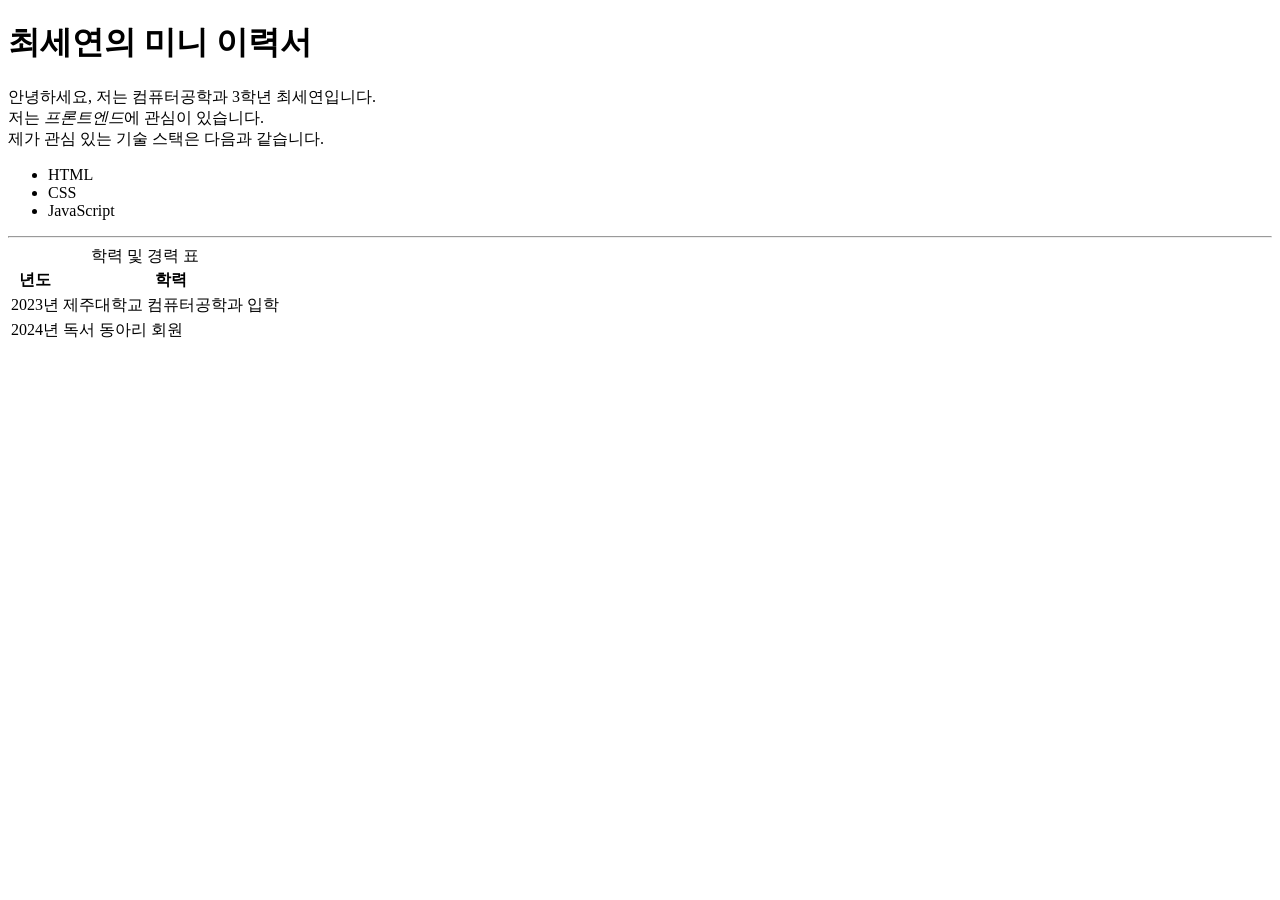
<file: week2/index.html>
<!DOCTYPE html>
<html lang="en">
<head>
    <meta charset="UTF-8">
    <meta name="viewport" content="width=device-width, initial-scale=1.0">
    <title>최세연의 미니 이력서</title>
</head>
<body>
    <h1>최세연의 미니 이력서</h1>
    <p>안녕하세요, 저는 컴퓨터공학과 3학년 최세연입니다. <br />
        저는 <em>프론트엔드</em>에 관심이 있습니다. <br />
        제가 관심 있는 기술 스택은 다음과 같습니다.
    </p>
    <ul>
        <li>HTML</li>
        <li>CSS</li>
        <li>JavaScript</li>
    </ul>
    <hr />
    <table>
        <caption>학력 및 경력 표</caption>
        <thead>
            <tr>
                <th>년도</th>
                <th>학력</th>
            </tr>
        </thead>
        <tbody>
            <tr>
                <td>2023년</td>
                <td>제주대학교 컴퓨터공학과 입학</td>
            </tr>
            <tr>
                <td>2024년</td>
                <td>독서 동아리 회원</td>
            </tr>
        </tbody>
    </table>
</body>
</html>
</file>
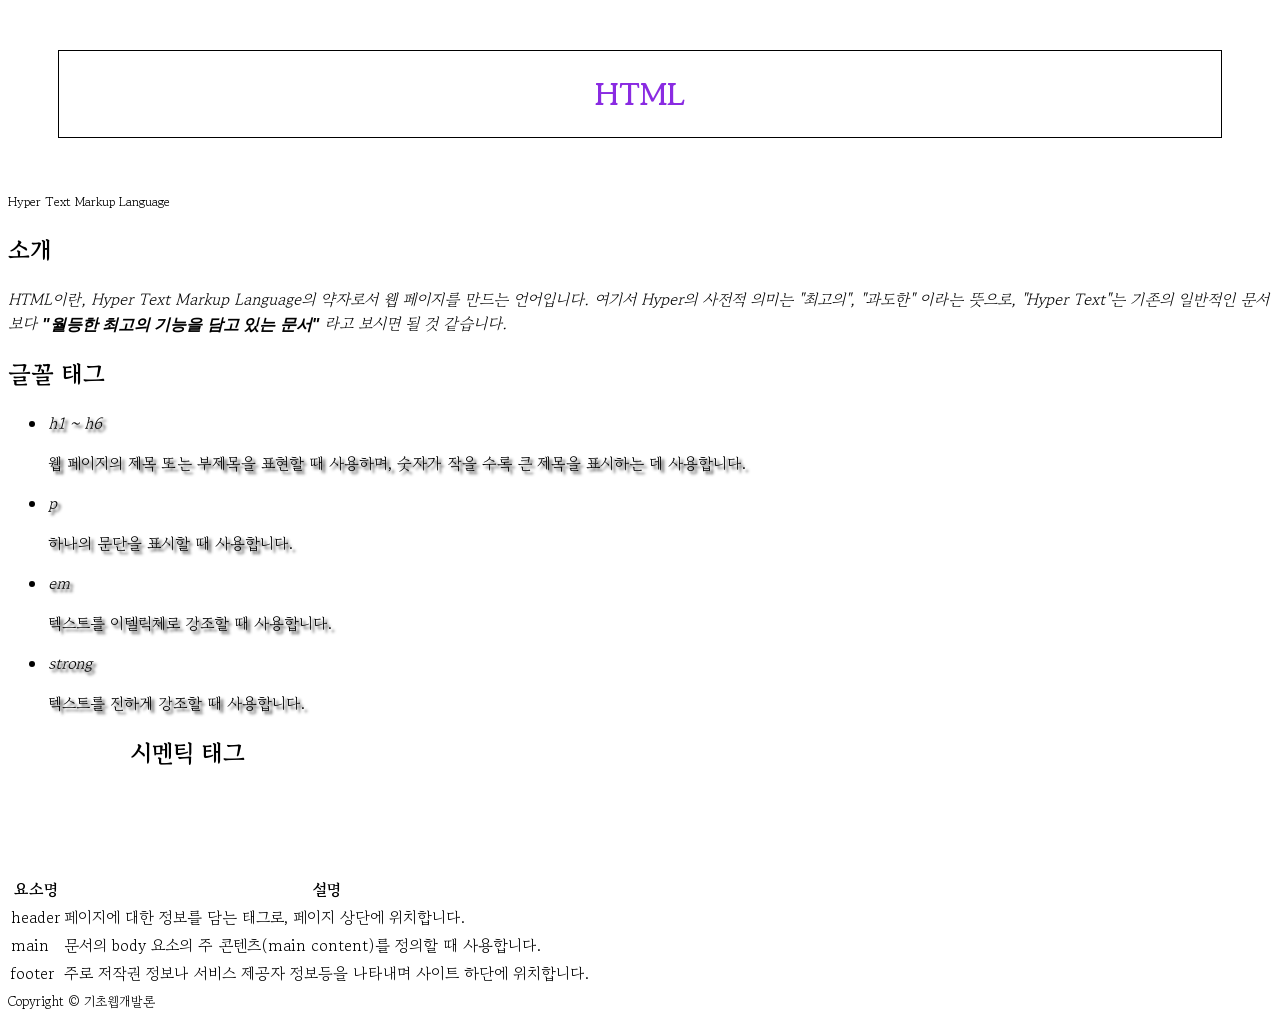
<file: week4/index.html>
<!doctype html>
<html lang="ko">
  <head>
    <meta charset="UTF-8" />
    <meta name="viewport" content="width=device-width, initial-scale=1.0" />
    <title>나만의 프로필 카드 - Week 4</title>

    <!-- 🔽 여기에 구글 웹 폰트 <link> 태그를 추가하세요 -->
    <link rel="preconnect" href="https://fonts.googleapis.com">
    <link rel="preconnect" href="https://fonts.gstatic.com" crossorigin>
    <link href="https://fonts.googleapis.com/css2?family=Gowun+Batang&family=Nanum+Myeongjo&display=swap" rel="stylesheet">
    <!-- 🔽 여기에 Internal Style Sheet(<style> 태그)를 작성하세요 -->
    <style>
      html{
        font-family: "Gowun Batang", serif;
        font-weight: 400;
        font-style: normal;
      }
      .name{
        color: blueviolet;
        border: 1px solid #000;
        padding: 20px;
        margin: 50px;
        text-align: center;
      }
      .language{
        font-size: 13px;
      }
      .intro{
        font-style: italic;
      }
      #strong{
        font-family: sans-serif;
      }
      h2+ul{
        text-shadow: 3px 3px 3px #222;
      }
      .box{
        width: 360px;
        height: 120px;
        text-align: center;
        box-sizing: border-box;
      }
    </style>
    </head>
  <body>
    <header>
      <h1 class="name">HTML</h1>
      <span class="language">Hyper Text Markup Language</span>
    </header>
    <main>
      <section>
        <h2>소개</h2>
        <p class="intro">
          HTML이란, Hyper Text Markup Language의 약자로서 웹 페이지를 만드는
          언어입니다. 여기서 Hyper의 사전적 의미는 "최고의", "과도한" 이라는
          뜻으로, "Hyper Text"는 기존의 일반적인 문서보다
          <strong id="strong">"월등한 최고의 기능을 담고 있는 문서"</strong> 라고 보시면 될
          것 같습니다.
        </p>
      </section>

      <section>
        <h2>글꼴 태그</h2>
        <ul>
          <li>
            <em>h1 ~ h6</em>
            <p>
              웹 페이지의 제목 또는 부제목을 표현할 때 사용하며, 숫자가 작을
              수록 큰 제목을 표시하는 데 사용합니다.
            </p>
          </li>
          <li>
            <em>p</em>
            <p>하나의 문단을 표시할 때 사용합니다.</p>
          </li>
          <li>
            <em>em</em>
            <p>텍스트를 이텔릭체로 강조할 때 사용합니다.</p>
          </li>
          <li>
            <em>strong</em>
            <p>텍스트를 진하게 강조할 때 사용합니다.</p>
          </li>
        </ul>
      </section>

      <section>
        <h2 class="box">시멘틱 태그</h2>
        <table>
          <thead>
            <tr>
              <th>요소명</th>
              <th>설명</th>
            </tr>
          </thead>
          <tbody>
            <tr>
              <td>header</td>
              <td>
                페이지에 대한 정보를 담는 태그로, 페이지 상단에 위치합니다.
              </td>
            </tr>
            <tr>
              <td>main</td>
              <td>
                문서의 body 요소의 주 콘텐츠(main content)를 정의할 때
                사용합니다.
              </td>
            </tr>
            <tr>
              <td>footer</td>
              <td>
                주로 저작권 정보나 서비스 제공자 정보등을 나타내며 사이트 하단에
                위치합니다.
              </td>
            </tr>
          </tbody>
        </table>
      </section>
    </main>
    <footer>
      <small>Copyright &copy; 기초웹개발론</small>
    </footer>
  </body>
</html>
</file>
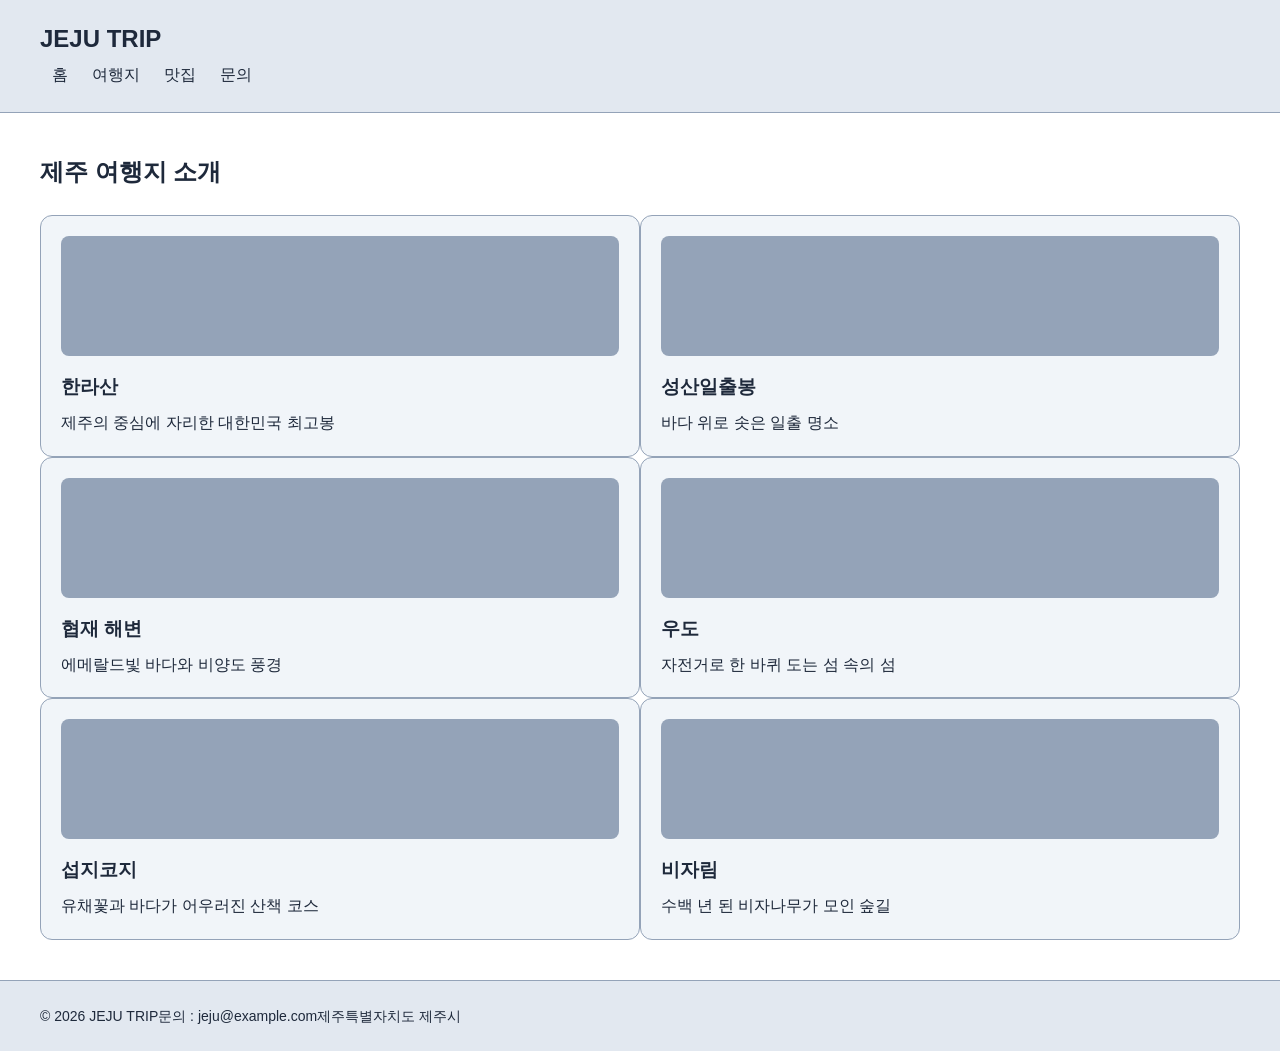
<file: week8/index.html>
<!DOCTYPE html>
<html lang="ko">
<head>
  <meta charset="UTF-8">
  <!-- [viewport] 여기에 viewport 메타 태그를 선언하세요 -->
  <meta name="viewport" content="width=device-width, initial-scale=1">

  <title>제주 여행지 소개</title>

  <style>
    /* ============================================================
        기본 스타일 - 이 영역은 수정하지 않습니다
       ============================================================ */
    * { margin: 0; padding: 0; box-sizing: border-box; }

    body {
      font-family: "Noto Sans KR", "Malgun Gothic", sans-serif;
      font-size: 16px;
      line-height: 1.6;
    }

    header {
      padding: 20px 40px;
      border-bottom: 1px solid #94a3b8;
    }
    .logo { font-size: 24px; }
    .menu { list-style: none; }
    .menu li { padding: 4px 12px; }
    .menu a { color: inherit; text-decoration: none; }

    main { padding: 40px; }
    main h2 { margin-bottom: 24px; }

    .card-list { list-style: none; }
    .card {
      padding: 20px;
      border: 1px solid #94a3b8;
      border-radius: 12px;
    }
    .thumb {
      height: 120px;
      margin-bottom: 16px;
      border-radius: 8px;
      background: #94a3b8;
    }
    .card h3 { margin-bottom: 8px; }

    footer {
      padding: 24px 40px;
      border-top: 1px solid #94a3b8;
      font-size: 14px;
    }


    /* ============================================================
        여기부터 실습 과제 작성 ( 적용 값은 JNUclass 과제 안내 확인 )
      ============================================================ */

    /* [flex 레이아웃] body, main */
    :root {
      --bg: #ffffff;
      --text: #1e293b;
      --header-bg: #e2e8f0;
      --card-bg: #f1f5f9;
    }

    body {
      display: flex;
      flex-direction: column;
      min-height: 100vh;
      background: var(--bg);
      color: var(--text);
    }

    header,
    footer { background: var(--header-bg); }
    .card  { background: var(--card-bg); }

    main { flex: 1; }


    /* [PC 기준] GNB ( .menu ), 카드 그리드 ( .card-list ), 푸터 ( footer ) */
    .menu {
      display: flex;
      flex-direction: row;
      font-size: 18px;
    }

    .card-list {
      display: grid;
      grid-template-columns: repeat(3, 1fr);
    }

    footer {
      display: flex;
      flex-direction: row;
    }


    /* [태블릿] 미디어 쿼리 (중단점) 및 디자인 적용 */
    @media (max-width: 1439px) {
      .menu {
        flex-direction: row;
        font-size: 16px;
      }
      .card-list {
        grid-template-columns: repeat(2, 1fr);
      }
      footer {
        flex-direction: row;
      }
    }


    /* [모바일] 미디어 쿼리 (중단점) 및 디자인 적용 */
    @media (max-width: 767px) {
      .menu {
        flex-direction: column;
        font-size: 14px;
      }
      .card-list {
        grid-template-columns: 1fr;
      }
      footer {
        flex-direction: column;
      }
    }


    /* [다크모드] 미디어 쿼리 및 CSS 변수 방식 적용 */
    @media (prefers-color-scheme: dark) {
      :root {
        --bg: #0f172a;
        --text: #e2e8f0;
        --header-bg: #334155;
        --card-bg: #1e293b;
      }
    }

  </style>
</head>
<body>

  <header>
    <h1 class="logo">JEJU TRIP</h1>
    <nav>
      <ul class="menu">
        <li><a href="#">홈</a></li>
        <li><a href="#">여행지</a></li>
        <li><a href="#">맛집</a></li>
        <li><a href="#">문의</a></li>
      </ul>
    </nav>
  </header>

  <main>
    <h2>제주 여행지 소개</h2>
    <ul class="card-list">
      <li class="card">
        <div class="thumb"></div>
        <h3>한라산</h3>
        <p>제주의 중심에 자리한 대한민국 최고봉</p>
      </li>
      <li class="card">
        <div class="thumb"></div>
        <h3>성산일출봉</h3>
        <p>바다 위로 솟은 일출 명소</p>
      </li>
      <li class="card">
        <div class="thumb"></div>
        <h3>협재 해변</h3>
        <p>에메랄드빛 바다와 비양도 풍경</p>
      </li>
      <li class="card">
        <div class="thumb"></div>
        <h3>우도</h3>
        <p>자전거로 한 바퀴 도는 섬 속의 섬</p>
      </li>
      <li class="card">
        <div class="thumb"></div>
        <h3>섭지코지</h3>
        <p>유채꽃과 바다가 어우러진 산책 코스</p>
      </li>
      <li class="card">
        <div class="thumb"></div>
        <h3>비자림</h3>
        <p>수백 년 된 비자나무가 모인 숲길</p>
      </li>
    </ul>
  </main>

  <footer>
    <p>© 2026 JEJU TRIP</p>
    <p>문의 : jeju@example.com</p>
    <p>제주특별자치도 제주시</p>
  </footer>

</body>
</html>
</file>
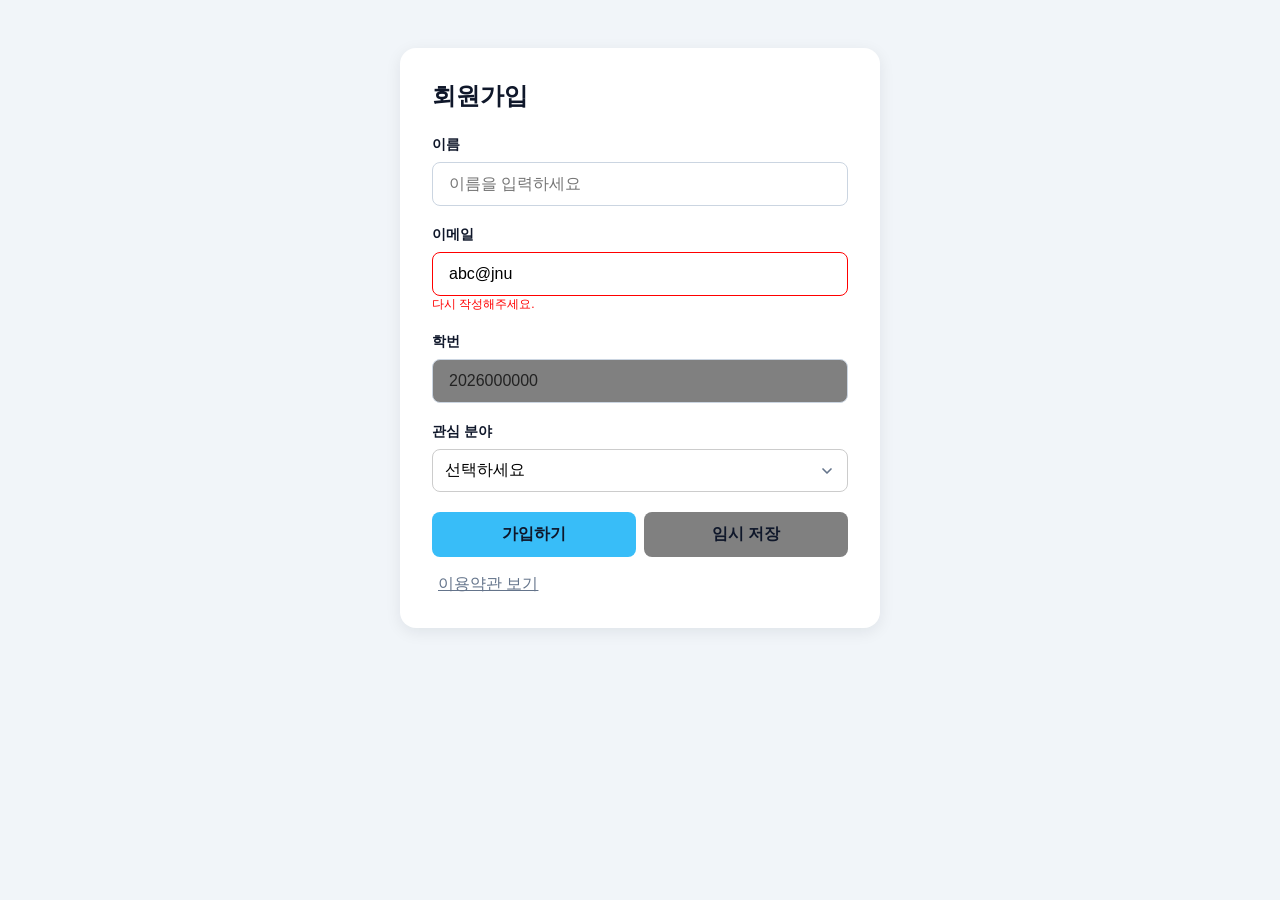
<file: week9/index.html>
<!DOCTYPE html>
<html lang="ko">
<head>
  <meta charset="UTF-8">
  <meta name="viewport" content="width=device-width, initial-scale=1.0">
  <title>9주차 실습 - 폼 · 콤보박스 · 모달</title>
  <style>
    /* ===== reset ===== */
    *, *::before, *::after { box-sizing: border-box; }
    body, h1, h2, p, ul { margin: 0; padding: 0; }
    ul { list-style: none; }
    button, input { font: inherit; }

    /* ===== 기본 레이아웃 (수정 금지) ===== */
    body {
      font-family: 'Noto Sans KR', sans-serif;
      background: #f1f5f9;
      color: #0f172a;
      padding: 48px 16px;
    }
    .container {
      max-width: 480px;
      margin: 0 auto;
      padding: 32px;
      background: #fff;
      border-radius: 16px;
      box-shadow: 0 4px 16px rgba(15, 23, 42, 0.08);
    }
    h1 { font-size: 24px; margin-bottom: 24px; }
    .field { margin-bottom: 20px; }
    .field label {
      display: block;
      margin-bottom: 8px;
      font-size: 14px;
      font-weight: 700;
    }
    input {
      width: 100%;
      padding: 12px 16px;
      border: 1px solid #cbd5e1;
      border-radius: 8px;
    }
    .btn-row { display: flex; gap: 8px; margin-top: 8px; }
    .btn {
      flex: 1;
      padding: 12px;
      border: none;
      border-radius: 8px;
      background: #38bdf8;
      color: #0f172a;
      font-weight: 700;
      cursor: pointer;
    }
    .link-btn {
      margin-top: 16px;
      border: none;
      background: none;
      color: #64748b;
      text-decoration: underline;
      cursor: pointer;
    }

    /* ===== 여기부터 실습 과제 작성 ===== */

    /* [미션 1] 인풋 상태 스타일 (:focus · :disabled · .error · 오류 문구 표시) */
    input:focus {
      outline: none;
      border-color: blue;
    }
    input:disabled {
      background-color: gray;
      color: #222;
      cursor: not-allowed;
    }
    .field .msg {
      display: none;
      font-size: 12px;
      color: red;
    }
    .field.error input {
      border-color: red;
    }
    .field.error .msg {
      display: block;
    }

    /* [미션 2] 버튼 상태 스타일 (:hover · :active · :disabled) */
    .btn:hover {
      background-color: aqua;
    }
    .btn:active {
      background-color: aquamarine;
    }
    .btn:disabled {
      background-color: gray;
      cursor: not-allowed;
    }

    /* [미션 3] 콤보박스 구조 · 목록 · 열림 상태 (relative · absolute 겹침 배치 · .open 목록 표시 · 화살표 회전) */

    .combo {
      position: relative;
    }
    .combo-btn {
      display: flex;
      justify-content: space-between;
      align-items: center;
      width: 100%;
      padding: 10px 12px;
      border: 1px solid #ccc;
      border-radius: 8px;
      background-color: #fff;
    }
    .combo-btn img {
      width: 16px;
      height: 16px;
      transition: transform 0.2s;
    }
    .combo-list {
      display: none;
      position: absolute;
      width: 100%;
      background-color: #fff;
      border: 1px solid #ccc;
      border-radius: 8px;
    }
    .combo-list li {
      padding: 10px 12px;
    }
    .combo-list li:hover {
      background-color: #ccc;
    }
    .combo.open .combo-list {
      display: block;
    }
    .combo.open .combo-btn img {
      transform: rotate(180deg);
    }

    /* [미션 4] 모달 딤드 · 박스 · 열림 상태 (position: fixed · flex 가운데 정렬 · .open 표시) */
    .modal {
      position: fixed;
      inset: 0;
      background-color: rgba(0,0,0, 0.5);
      display: flex;
      justify-content: center;
      align-items: center;
      display: none;
    }
    .modal-box {
      position: relative;
      width: 480px;
      padding: 32px;
      background: #fff;
      border-radius: 12px;
    }
    .modal-box .close {
      position: absolute;
      top: 16px;
      right: 16px;
    }
    .modal-box .close img {
      width: 20px;
      height: 20px;
    }
    .modal.open {
      display: flex;
    }

  </style>
</head>
<body>
  <div class="container">
    <h1>회원가입</h1>

    <div class="field">
      <label for="name">이름</label>
      <input type="text" id="name" placeholder="이름을 입력하세요">
    </div>

    <!-- [미션 1] 이메일 field 에 error 클래스와 오류 문구(.msg) 추가 -->
    <div class="field error">
      <label for="email">이메일</label>
      <input type="email" id="email" value="abc@jnu">
      <p class="msg">다시 작성해주세요.</p>
    </div>

    <!-- [미션 1] 학번 input 에 disabled 속성 추가 -->
    <div class="field">
      <label for="student-id">학번</label>
      <input type="text" id="student-id" value="2026000000" disabled>
    </div>

    <div class="field">
      <label>관심 분야</label>
      <!-- [미션 3] 여기에 div 콤보박스 작성 (.combo > .combo-btn + ul.combo-list) -->
      <div class="combo">
        <button class="combo-btn">
          <span>선택하세요</span>
          <img src="arrow.svg" alt="열기">
        </button>
        <ul class="combo-list">
          <li>관심분야1</li>
          <li>관심분야2</li>
          <li>관심분야3</li>
          <li>관심분야4</li>
        </ul>
      </div>
    </div>

    <div class="btn-row">
      <button class="btn">가입하기</button>
      <!-- [미션 2] 임시 저장 버튼에 disabled 속성 추가 -->
      <button class="btn" disabled>임시 저장</button>
    </div>

    <button class="link-btn">이용약관 보기</button>
  </div>

  <!-- [미션 4] 여기에 모달 작성 (.modal > .modal-box > button.close + h2 + p) -->
  <div class="modal">
    <div class="modal-box">
      <button class="close"><img src="close.svg" alt="닫기"></button>
      <h2>이용약관</h2>
      <p>이용약관입니다.</p>
    </div>
  </div>
</body>
</html>
</file>
